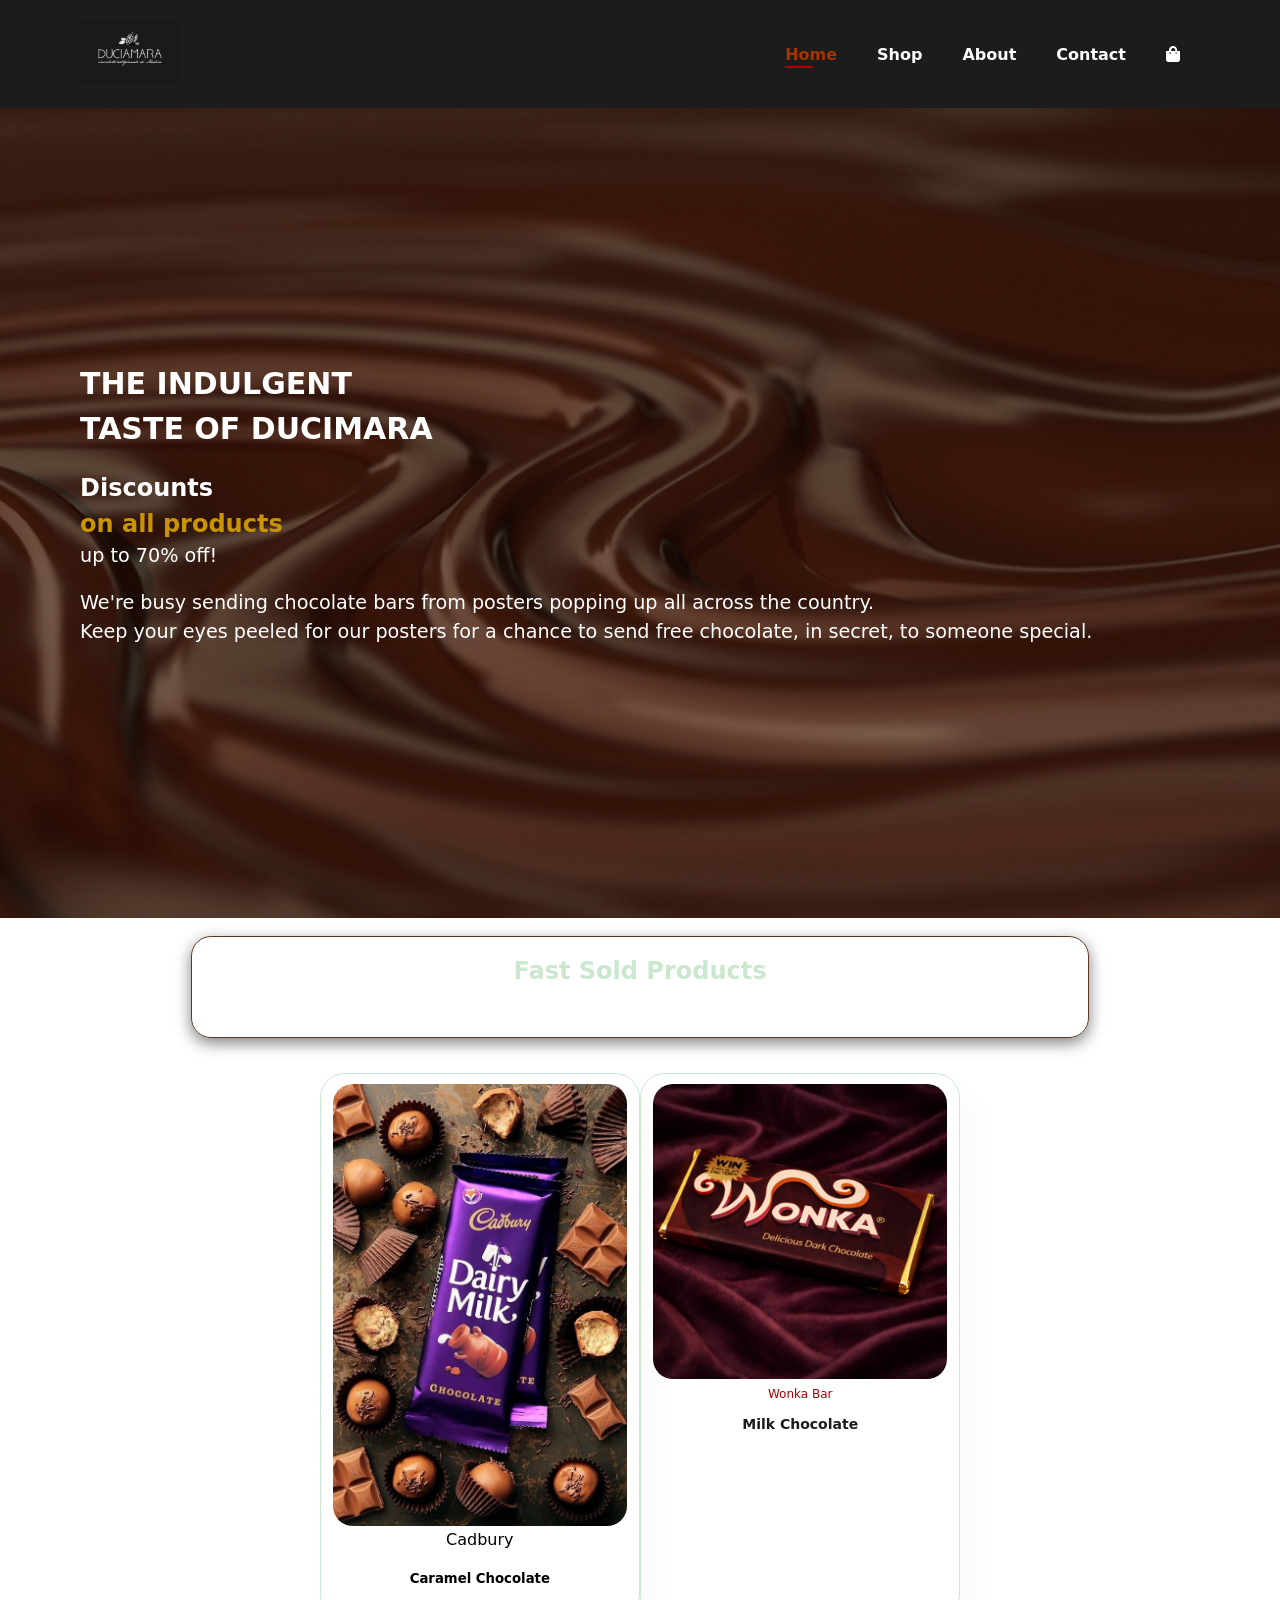
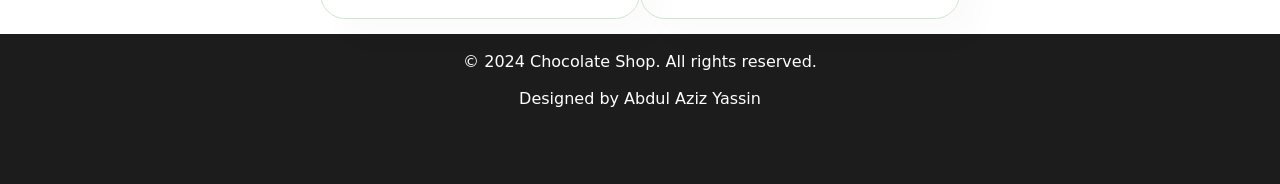
<file: index.html>
<!DOCTYPE html>

<html>
    <head>
        <meta charset="UTF-8">
        <meta http-equiv="X-UA-Compatible" content="IE=edge">
        <meta name="viewport" content="width=device-width, initial-scale=1.0">
        <title>My Chocolate Shop</title>
        <link rel="stylesheet" href="https://pro.fontawesome.com/releases/v5.10.0/css/all.css" />
        <link rel = "stylesheet" href= "ABDUL_AZIZ_YASSIN.css">

    </head>
    
    <body>
        <section id = "header">
            <a href="#"><img src="img/logo.jpg" class="logo" alt =""></a>
        

        <div>
            <ul id = "navbar">

                <li><a class = "active" href="index.html">Home</a></li>
                <li><a href="shop.html">Shop</a></li>
                <li><a href="about.html">About</a></li>
                <li><a href="contact.html">Contact</a></li>
                <li><a href="cart.html"><i class="fas fa-shopping-bag"></i></a></li>

            </ul>
        </div>
        </section>

        <section id = "paragraph">
            
            <h4>THE INDULGENT<br>
            TASTE OF DUCIMARA</h4><br>
            <h2>Discounts</h2>
            <h1>on all products</h1>
            <p> up to 70% off! </p> <br>
            <p>We're busy sending chocolate bars from posters popping up all across the country.<br>
            Keep your eyes peeled for our posters for a chance to send free chocolate, in secret, to someone special.</p> 
            <br>
            
        </section>
        <br>
        <section id = "product1" class = "section-p1">
            <div class ="video">
                <video autoplay muted loop src = "img/chocvid.mp4"></video>
            <h2>Fast Sold Products</h2>
            <p>End Year Sale</p>
            </div>
            <div class = "pro-container">
                <div class = "pro">
                    <img src = "img/product1.jpg">
                    <div class = "desc1">
                        <span>Cadbury</span>
                        <h5>Caramel Chocolate</h5>
                    </div>
                </div>
                <div class = "pro">
                    <img src = "img/product2.jpg">
                    <div class = "desc">
                        <span>Wonka Bar</span>
                        <h5>Milk Chocolate</h5>
                    </div>
                </div>
            </div>
        </section>

        <footer class = "section-p1">
            
             
            <div class ="copyright"><br>
                <p>&copy; 2024 Chocolate Shop. All rights reserved.</p><br>
                <p>Designed by Abdul Aziz Yassin</p>
            </div>
        </footer>
        
     <script src = "ABDUL_AZIZ_YASSIN.js"></script>
    </body>



</html>
</file>
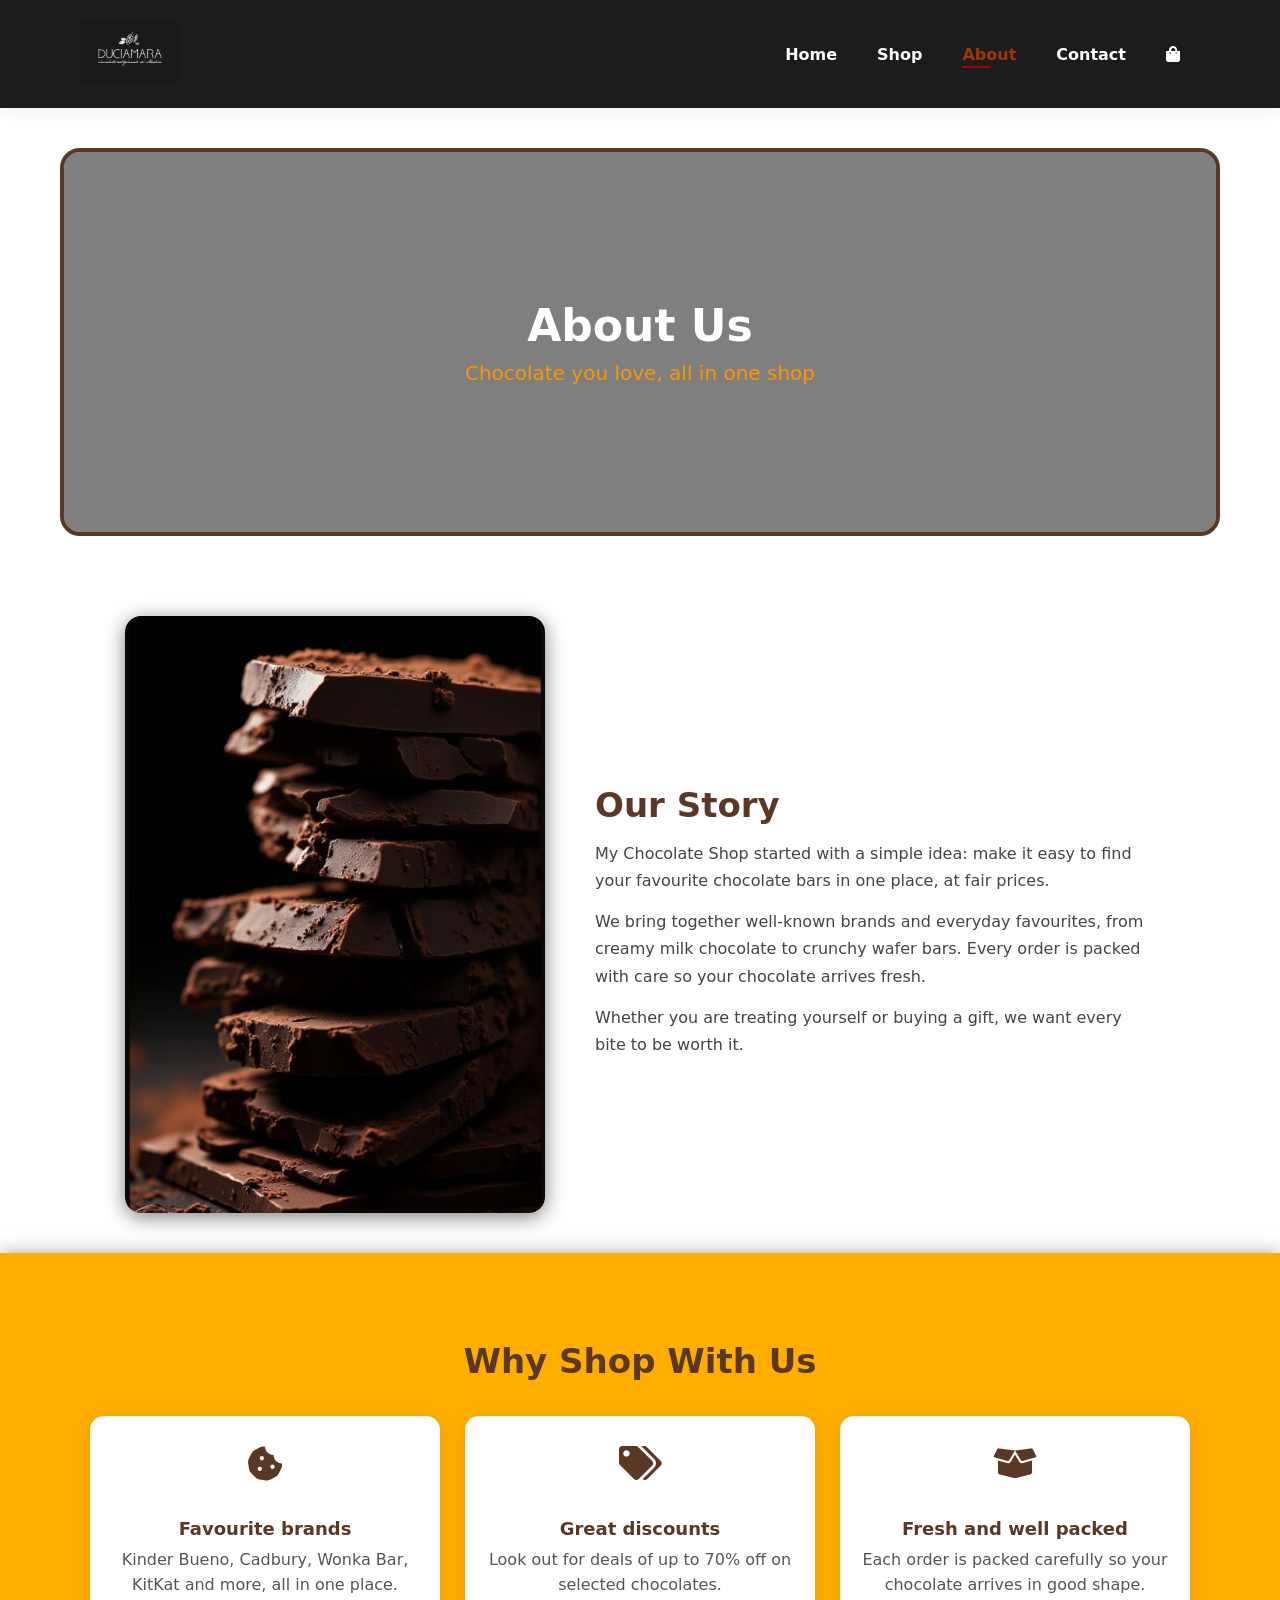
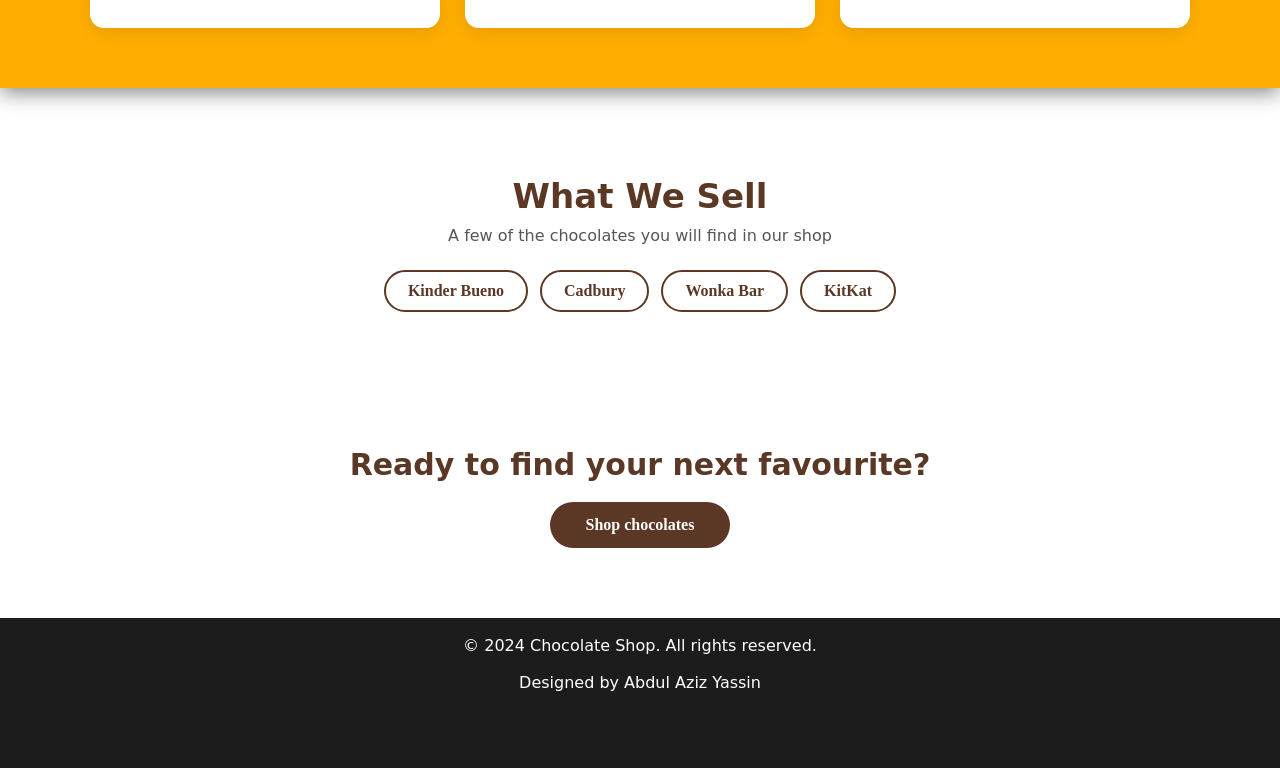
<file: about.html>
<!DOCTYPE html>

<html>
    <head>
        <meta charset="UTF-8">
        <meta http-equiv="X-UA-Compatible" content="IE=edge">
        <meta name="viewport" content="width=device-width, initial-scale=1.0">
        <title>My Chocolate Shop</title>
        <link rel="stylesheet" href="https://pro.fontawesome.com/releases/v5.10.0/css/all.css" />
        <link rel = "stylesheet" href= "ABDUL_AZIZ_YASSIN.css">

    </head>
    <body>
        <section id = "header">
            <a href="#"><img src="img/logo.jpg" class="logo" alt =""></a>
        <div>
            <ul id = "navbar">

                <li><a href="index.html">Home</a></li>
                <li><a href="shop.html">Shop</a></li>
                <li><a class = "active" href="about.html">About</a></li>
                <li><a href="contact.html">Contact</a></li>
                <li><a href="cart.html"><i class="fas fa-shopping-bag"></i></a></li>

            </ul>
        </div>
        </section>
        

    <section class="abthero">
        <video autoplay muted loop playsinline src="img/chocvid.mp4"></video>
        <div class="abthero-content">
            <h2>About Us</h2>
            <p>Chocolate you love, all in one shop</p>
        </div>
    </section>

    <section class="abtstory">
        <img src="img/about.jpg">
        <div class="abouttext">
            <h2>Our Story</h2>
            <p>My Chocolate Shop started with a simple idea: make it easy to find your favourite chocolate bars in one place, at fair prices.</p>
            <p>We bring together well-known brands and everyday favourites, from creamy milk chocolate to crunchy wafer bars. Every order is packed with care so your chocolate arrives fresh.</p>
            <p>Whether you are treating yourself or buying a gift, we want every bite to be worth it.</p>
        </div>
    </section>

    <section class="aboutwhy">
        <h2>Why Shop With Us</h2>
        <div class="aboutwhygrid">

            <div class="aboutwhyitem">
                <i class="fas fa-cookie-bite"></i>
                <h4>Favourite brands</h4>
                <p>Kinder Bueno, Cadbury, Wonka Bar, KitKat and more, all in one place.</p>

            </div>
            <div class="aboutwhyitem">

                <i class="fas fa-tags"></i>
                <h4>Great discounts</h4>
                <p>Look out for deals of up to 70% off on selected chocolates.</p>

            </div>
            <div class="aboutwhyitem">

                <i class="fas fa-box-open"></i>
                <h4>Fresh and well packed</h4>
                <p>Each order is packed carefully so your chocolate arrives in good shape.</p>

            </div>
        </div>
    </section>

    <section class="abtitems">

        <h2>What We Sell</h2>
        <p>A few of the chocolates you will find in our shop</p>

        <div class="list">
            <span>Kinder Bueno</span>
            <span>Cadbury</span>
            <span>Wonka Bar</span>
            <span>KitKat</span>
        </div>
    </section>

    <section class="abtshop">

        <h2>Ready to find your next favourite?</h2>
        <a href="shop.html">Shop chocolates</a>
        
    </section>

    <footer class = "section-p1">
            
             
            <div class ="copyright"><br>
                <p>&copy; 2024 Chocolate Shop. All rights reserved.</p><br>
                <p>Designed by Abdul Aziz Yassin</p>
            </div>
        </footer>
        
     <script src = "ABDUL_AZIZ_YASSIN.js"></script>
    </body>



</html>
</file>
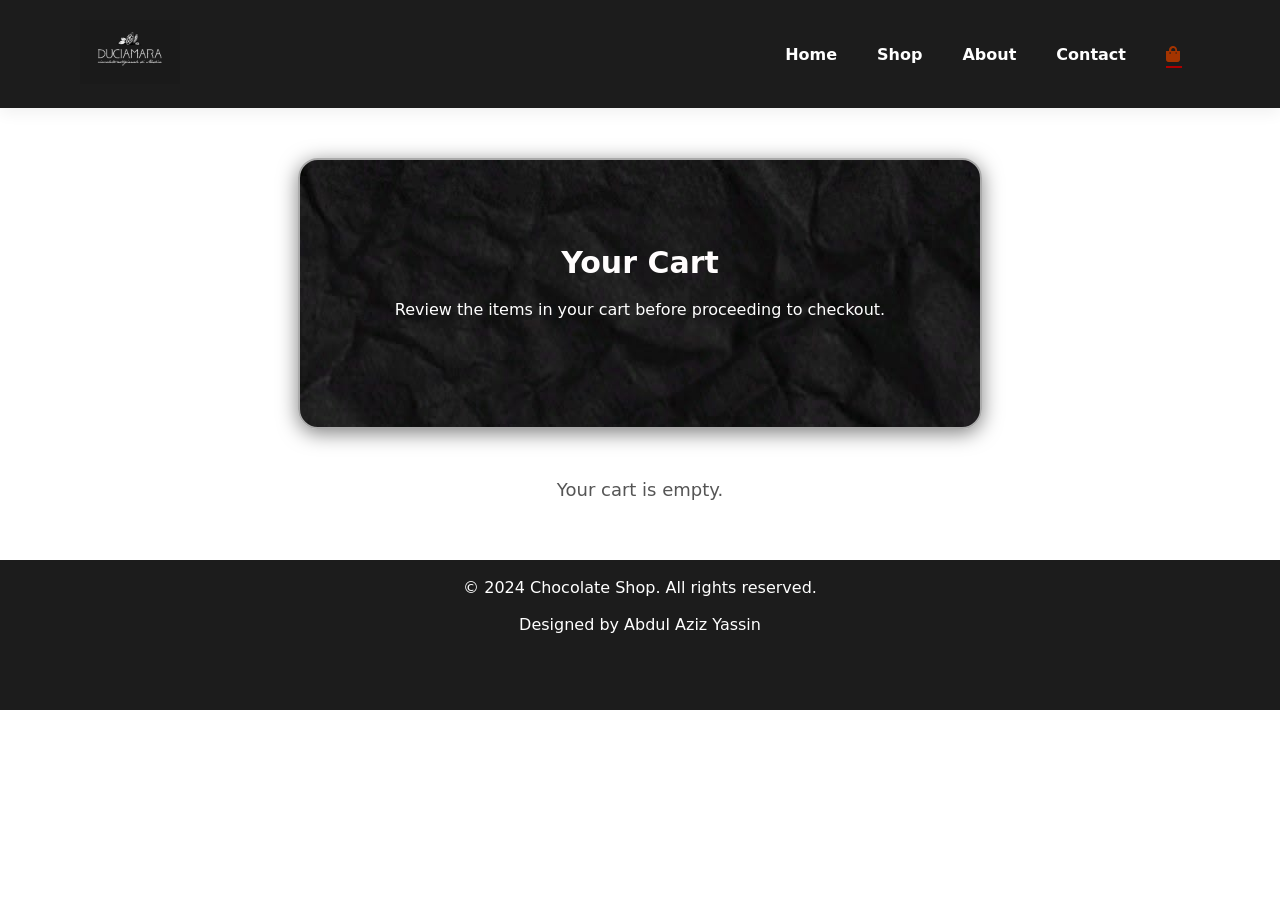
<file: cart.html>
<!DOCTYPE html>

<html>
    <head>
        <meta charset="UTF-8">
        <meta http-equiv="X-UA-Compatible" content="IE=edge">
        <meta name="viewport" content="width=device-width, initial-scale=1.0">
        <title>My Chocolate Shop</title>
        <link rel="stylesheet" href="https://pro.fontawesome.com/releases/v5.10.0/css/all.css" />
        <link rel = "stylesheet" href= "ABDUL_AZIZ_YASSIN.css">

    </head>
    <body>
        <section id = "header">
            <a href="#"><img src="img/logo.jpg" class="logo" alt =""></a>
        

        <div>
            <ul id = "navbar">

                <li><a href="index.html">Home</a></li>
                <li><a href="shop.html">Shop</a></li>
                <li><a href="about.html">About</a></li>
                <li><a href="contact.html">Contact</a></li>
                <li><a class = "active" href="cart.html"><i class="fas fa-shopping-bag"></i></a></li>

            </ul>
        </div>
        </section>

         <section class = "cartinfo">
            <h2>Your Cart</h2>
            <p>Review the items in your cart before proceeding to checkout.</p>
        <br>
        </section>
        <section class = "cartlist">
            <table class = "carttable">
                <thead>
                    <tr>
                        <th>Product</th>
                        <th>Name</th>
                        <th>Price</th>
                        <th>Remove</th>
                    </tr>
                </thead>
                <tbody id = "cart-list">

                </tbody>
            </table>

            <p id = "empty-text">Your cart is empty.</p>
            <h3 id = "cart-total">Total: RM0.00</h3>
        </section>
         <section class = "ordersummary" id = "order-summary">
            <h2>Customer Details</h2>

            <form id = "order-form">
                <label for = "cust-name">Name</label>
                <input type = "text" id = "cust-name" placeholder = "Enter your name" required>

                <label for = "cust-phone">Phone Number</label>
                <input type = "tel" id = "cust-phone" placeholder = "e.g. 012-3456789" required>

                <label for = "cust-address">Address</label>
                <textarea id = "cust-address" placeholder = "Enter your address" required></textarea>

                <p id = "form-error"></p>
                <button type = "submit">Submit</button>
            </form>

            <p id = "order-message"></p>
        </section>
    </body>
    <footer class = "section-p1">
            
             
            <div class ="copyright"><br>
                <p>&copy; 2024 Chocolate Shop. All rights reserved.</p><br>
                <p>Designed by Abdul Aziz Yassin</p>
            </div>
        </footer>
        
     <script src = "ABDUL_AZIZ_YASSIN.js"></script>
    </body>



</html>
</file>
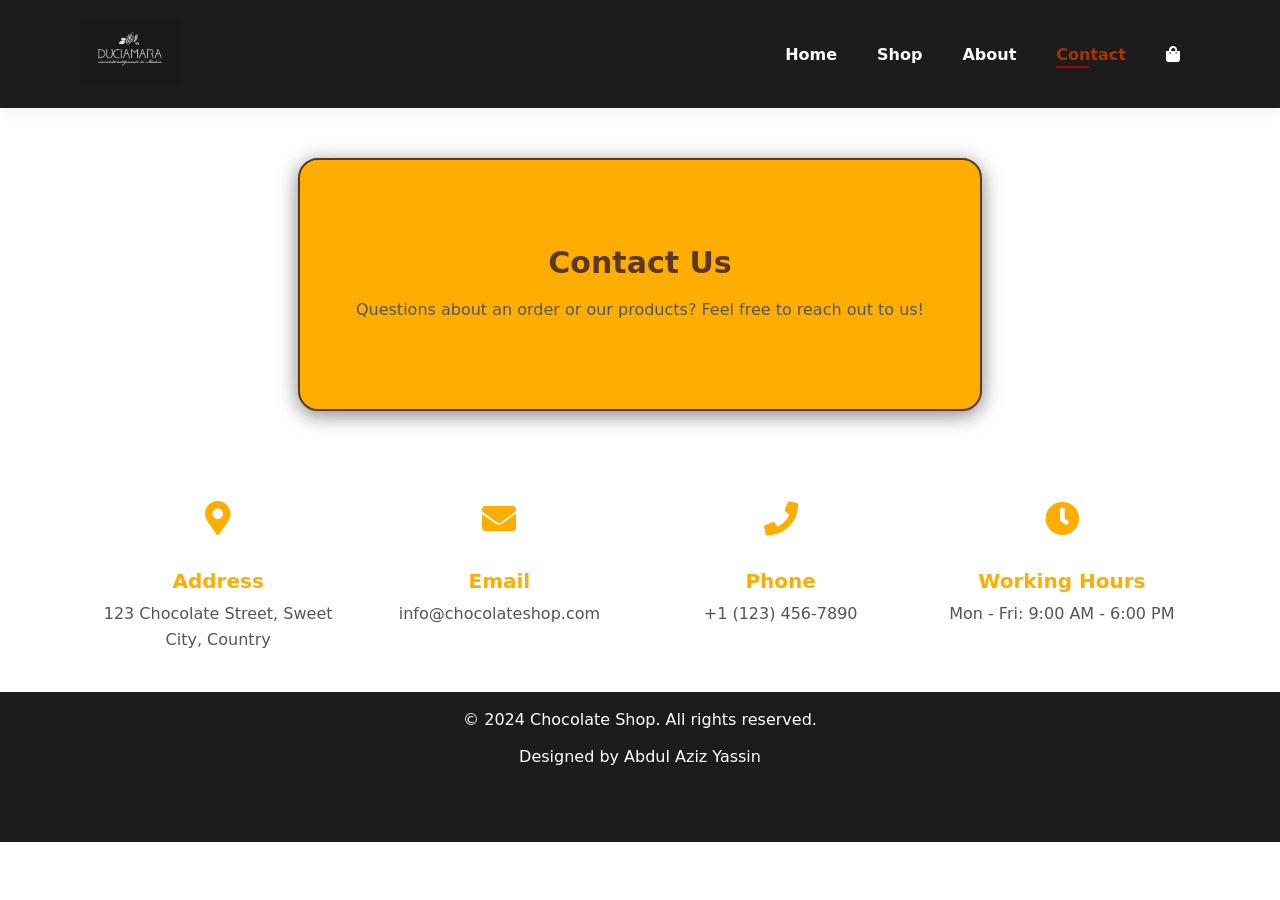
<file: contact.html>
<!DOCTYPE html>

<html>
    <head>
        <meta charset="UTF-8">
        <meta http-equiv="X-UA-Compatible" content="IE=edge">
        <meta name="viewport" content="width=device-width, initial-scale=1.0">
        <title>My Chocolate Shop</title>
        <link rel="stylesheet" href="https://pro.fontawesome.com/releases/v5.10.0/css/all.css" />
        <link rel = "stylesheet" href= "ABDUL_AZIZ_YASSIN.css">

    </head>
    <body>
        <section id = "header">
            <a href="#"><img src="img/logo.jpg" class="logo" alt =""></a>
        

        <div>
            <ul id = "navbar">

                <li><a href="index.html">Home</a></li>
                <li><a href="shop.html">Shop</a></li>
                <li><a href="about.html">About</a></li>
                <li><a class = "active"href="contact.html">Contact</a></li>
                <li><a href="cart.html"><i class="fas fa-shopping-bag"></i></a></li>

            </ul>
        </div>
        </section>

        <section class = "ctcus">
            <h2>Contact Us</h2>
            <p>Questions about an order or our products? Feel free to reach out to us!</p>
        </section>

        <section class = "ctcinfo">
            
            <div class = "ctcinfo1">
                <i class="fas fa-map-marker-alt"></i>
                <h3>Address</h3>
                <p>123 Chocolate Street, Sweet City, Country</p>
            </div>
            <div class = "ctcinfo1">
                <i class="fas fa-envelope"></i>
                <h3>Email</h3>
                <p>info@chocolateshop.com</p>
            </div>
            <div class = "ctcinfo1">
                <i class="fas fa-phone"></i>
                <h3>Phone</h3>
                <p>+1 (123) 456-7890</p>
            </div>
            <div class = "ctcinfo1">
                <i class="fas fa-clock"></i>
                <h3>Working Hours</h3>
                <p>Mon - Fri: 9:00 AM - 6:00 PM</p>
            </div>
        </section>
    </body>
    <footer class = "section-p1">
            
             
            <div class ="copyright"><br>
                <p>&copy; 2024 Chocolate Shop. All rights reserved.</p><br>
                <p>Designed by Abdul Aziz Yassin</p>
            </div>
        </footer>
        
     <script src = "ABDUL_AZIZ_YASSIN.js"></script>
    </body>



</html>
</file>
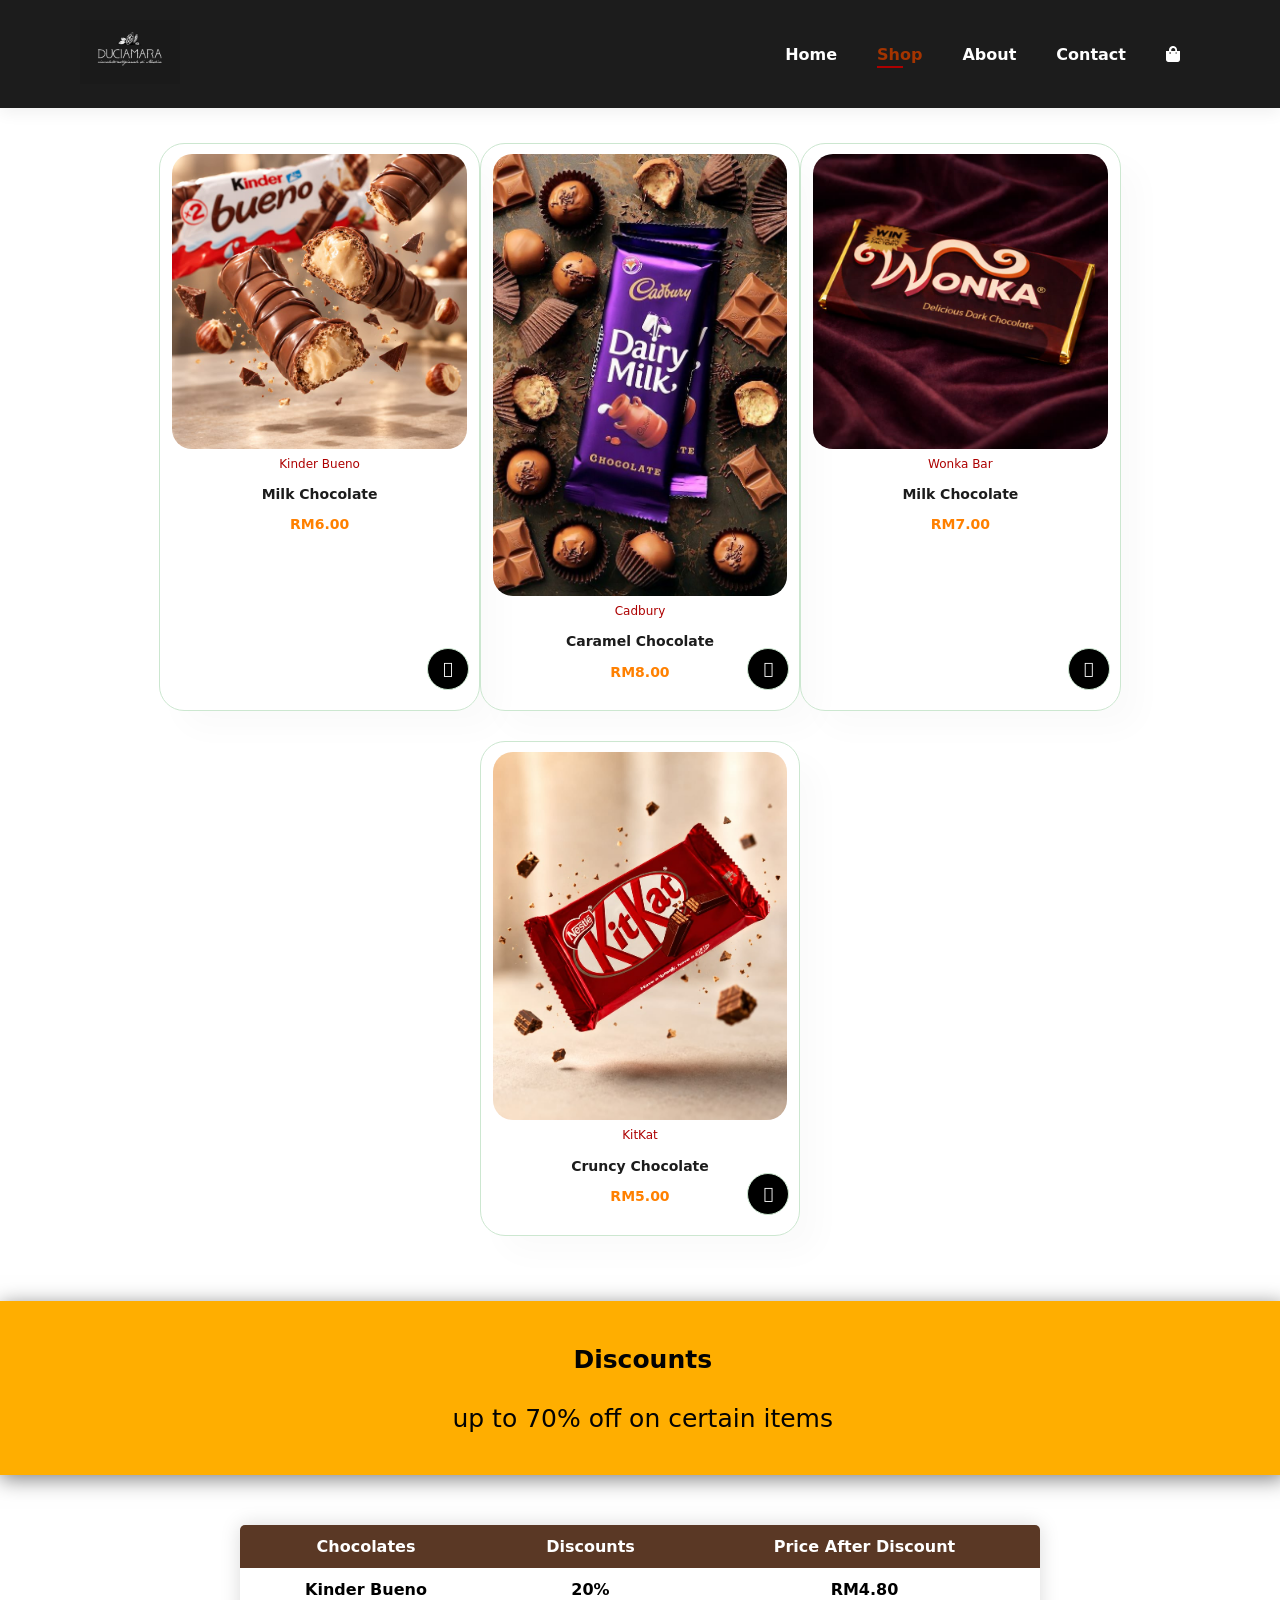
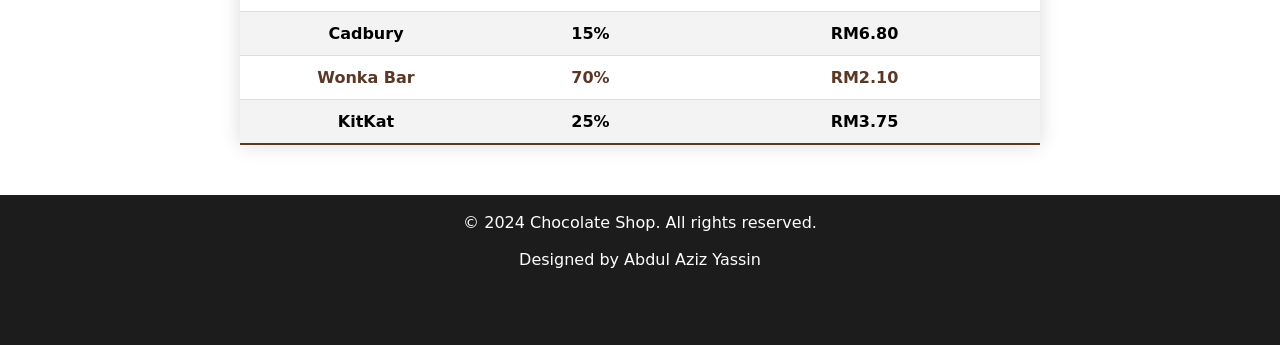
<file: shop.html>
<!DOCTYPE html>

<html>
    <head>
        <meta charset="UTF-8">
        <meta http-equiv="X-UA-Compatible" content="IE=edge">
        <meta name="viewport" content="width=device-width, initial-scale=1.0">
        <title>My Chocolate Shop</title>
        <link rel="stylesheet" href="https://pro.fontawesome.com/releases/v5.10.0/css/all.css" />
        <link rel = "stylesheet" href= "ABDUL_AZIZ_YASSIN.css">

    </head>
    <body>
        <section id = "header">
            <a href="#"><img src="img/logo.jpg" class="logo" alt =""></a>
        

        <div>
            <ul id = "navbar">

                <li><a href="index.html">Home</a></li>
                <li><a class = "active" href="shop.html">Shop</a></li>
                <li><a href="about.html">About</a></li>
                <li><a href="contact.html">Contact</a></li>
                <li><a href="cart.html"><i class="fas fa-shopping-bag"></i></a></li>

            </ul>
        </div>
        </section>
        <section id = "product1" class = "section-p1">
            <div class = "pro-container">
                <div class = "pro">
                    <img src = "img/feature1.jpg">
                    <div class = "desc">
                        <span>Kinder Bueno</span>
                        <h5>Milk Chocolate</h5>
                        <h4>RM6.00</h4>
                    </div>
                    <a href = "cart.html"><i class = "fal fa-shopping-cart cart"></i></a>
                </div>
                <div class = "pro">
                    <img src = "img/product1.jpg">
                    <div class = "desc">
                        <span>Cadbury</span>
                        <h5>Caramel Chocolate</h5>
                        <h4>RM8.00</h4>
                    </div>
                    <a href = "cart.html"><i class = "fal fa-shopping-cart cart"></i></a>
                </div>
                <div class = "pro">
                    <img src = "img/product2.jpg">
                    <div class = "desc">
                        <span>Wonka Bar</span>
                        <h5>Milk Chocolate</h5>
                        <h4>RM7.00</h4>
                    </div>
                    <a href = "cart.html"><i class = "fal fa-shopping-cart cart"></i></a>
                </div>
                <div class = "pro">
                    <img src = "img/product3.jpg">
                    <div class = "desc">
                        <span>KitKat</span>
                        <h5>Cruncy Chocolate</h5>
                        <h4>RM5.00</h4>
                    </div>
                    <a href = "cart.html"><i class = "fal fa-shopping-cart cart"></i></a>
                </div>
            </div>
        </section>
        <section>
            <div id = "discount">
                <h2>Discounts</h2>
                <p>up to 70% off on certain items</p><br>
            </div>
        </section>
        <style>
            .table {
                border-collapse: collapse;
                margin: 50px auto;
                width: 100%;
                max-width: 800px; 
                border-radius: 5px 5px 0 0;
                overflow: hidden;
                box-shadow: 0 0 20px rgba(0, 0, 0, 0.15);
                justify-content: center;   
                padding: 0 20px 60px;
                text-align: center;
                height: auto;
                font-family: system-ui, -apple-system, BlinkMacSystemFont, 'Segoe UI', Roboto, Oxygen, Ubuntu, Cantarell, 'Open Sans', 'Helvetica Neue', sans-serif;
                font-size: 16px;
                font-weight: 600;

            }
            .table thead tr {
                background-color: #5a3825;
                color:#ffffff;
                text-align: center;
                font-weight: bold;

            }

            .table th, .table td {
                padding: 12px 15px;
                text-align: center;
            }
            .table tbody tr {
                border-bottom: 1px solid #dddddd;

            }
            .table tbody tr:nth-of-type(even) {
                background-color: #f3f3f3;
            }
            .table tbody tr:last-of-type {
                border-bottom: 2px solid #5a3825;
            }
            .table tbody tr.active-row {
                font-weight: bold;
                color: #5a3825;
            }
        </style>
    <table class = "table">
        <thead>
            <tr>
                <th>Chocolates </th>
                <th>Discounts </th>
                <th>Price After Discount </th>
                
            </tr>
        </thead>
        <tbody>
            <tr>
                <td>Kinder Bueno</td>
                <td>20%</td>
                <td>RM4.80</td>
                
            </tr>
            <tr>
                <td>Cadbury</td>
                <td>15%</td>
                <td>RM6.80</td>
                
            </tr>
            <tr class = "active-row">
                <td>Wonka Bar</td>
                <td>70%</td>
                <td>RM2.10</td>
                
            </tr>
            <tr>
                <td>KitKat</td>
                <td>25%</td>
                <td>RM3.75</td>
                
            </tr>
        </tbody>
    </table>

    
        <footer class = "section-p1">
            
             
            <div class ="copyright"><br>
                <p>&copy; 2024 Chocolate Shop. All rights reserved.</p><br>
                <p>Designed by Abdul Aziz Yassin</p>
            </div>
        </footer>
        
     <script src = "ABDUL_AZIZ_YASSIN.js"></script>
    </body>

</html>
</file>
<file: ABDUL_AZIZ_YASSIN.css>
h1, h2, h3, h4, h5, h6, p{
    font-family: system-ui, -apple-system, BlinkMacSystemFont, 'Segoe UI', Roboto, Oxygen, Ubuntu, Cantarell, 'Open Sans', 'Helvetica Neue', sans-serif;
}

body {
    margin: 0;
    padding: 0;
    width: 100%;
}

.logo {
    width: 100px;
    height: auto;
    
}



#header {
    display: flex;
    align-items: center;
    justify-content: space-between;
    padding: 20px 80px;
    background-color: rgb(28, 28, 28);
    background-size: auto;
    box-shadow: 0 5px 15px rgba(0,0,0,0.06);
    z-index: 999;
    position: sticky;
    top: 0;
    left: 0;
}

#navbar {
    display: flex;
    align-items: center;
    justify-content: center;
    list-style: none;
    margin: 0;
    padding: 0;
    font-family: system-ui, -apple-system, BlinkMacSystemFont, 'Segoe UI', Roboto, Oxygen, Ubuntu, Cantarell, 'Open Sans', 'Helvetica Neue', sans-serif;

}

#navbar li {
    list-style:none;
    padding: 0 20px;
    position: relative;
}

#navbar li a{
    text-decoration: none;
    font-size: 16px;
    font-weight: 600;
    color: #ffffff;
    transition: 0.3s ease;
}

#navbar li a:hover,
#navbar li a.active {
    color: rgb(164, 52, 0);
}

#navbar li a.active::after,
#navbar li a:hover::after {
    content: "";
    width: 30%;
    height: 2px;
    background-color: rgb(173, 0, 0);
    position: absolute;
    bottom: -4px;
    left: 20px;
}

#paragraph {
    background-image: url("img/choc2.jpg");
    height: 90vh;
    width: 89.5%;
    background-size: cover;
    background-position: top 25% right 0;
    padding: 0 80px;
    color:#ffffff;
    display: flex;
    flex-direction: column;
    align-items: flex-start;
    justify-content: center;
    font-family: system-ui, -apple-system, BlinkMacSystemFont, 'Segoe UI', Roboto, Oxygen, Ubuntu, Cantarell, 'Open Sans', 'Helvetica Neue', sans-serif;
    

}


#paragraph h4 {
    font-size: 30px;
    color: #ffffff;
    margin: 0;
    line-height: 1.5;
}

#paragraph h1 {
    color: rgb(202, 148, 0);
    margin: 0;
    line-height: 1.5;
}

#paragraph h2 {
    color: #ffffff;
    padding-right: 30px;
    margin: 0;
    line-height: 1.5;
}

#paragraph p {
    margin: 0;
    color: #ffffff;
    font-size: 1.2rem;
    line-height: 1.5;
}

#product1 {
    text-align: center;
    font-family: system-ui, -apple-system, BlinkMacSystemFont, 'Segoe UI', Roboto, Oxygen, Ubuntu, Cantarell, 'Open Sans', 'Helvetica Neue', sans-serif;

}

#product1 .pro-container {
    display: flex;
    flex-wrap: wrap;
    justify-content: center;
    padding-top: 20px;

}

#product1 .pro{
    width:23%;
    min-width: 250px;
    padding: 10px 12px;
    border: 1px solid #cce7d0;
    border-radius: 25px;
    cursor: pointer;
    box-shadow: 20px 20px 30px rgba(0, 0, 0, 0.02);
    margin: 15px 0;
    transition: 0.2s ease;
    position: relative;
}

#product1 .pro img{
    width: 100%;
    border-radius: 20px;
}

#product1 .pro:hover{
    box-shadow: 0 5px 15px rgba(0,0,0,0.06);
    transform: translateY(-5px);
    transition: 0.2s ease;
}

#product1 .pro .desc{
    text-align:center;
    padding: 10px 0;
    line-height: 0;

}

#product1 .pro .desc span{
    color: rgb(173, 0, 0);
    font-size: 12px;
}

#product1 .pro .desc h5{
    font-size: 14px;
    color: rgb(28, 28, 28);
    padding-top: 7px;
}

#product1 .pro .desc{
    font-size: 14px;
    color: rgb(255, 145, 1);
}

#product1 .pro .desc h4{
    font-size: 14px;
    color: rgb(255, 128, 0);
    padding-top: 7px;
    font-weight: 700;
}

#product1 .pro .cart{
    width: 40px;
    height: 40px;
    line-height: 40px;
    border-radius: 50px;
    background-color: rgb(0, 0, 0);
    font-weight: 500;
    color: #ffffff;
    border: 1px solid #cce7d0;
    position: absolute;
    bottom: 20px;
    right: 10px;
}

#product .pro .section-p1 ,h2,p{
    color:#cce7d0
}

.video {
    position: relative;
    isolation: isolate;          
    width: 70%;
    max-width: 1000px;
    height: 100px;
    margin: 0 auto;
    border: 1px solid #5a3825;
    border-radius: 20px;
    box-shadow: 0 5px 15px rgba(0,0,0,0.5);
    overflow: hidden;
}

.video video {
    position: absolute;
    inset: 0;
    width: 100%;
    height: 100%;
    object-fit: cover;
    z-index: -2;
}

.video::before {
    position: absolute;
    inset: 0;
    background: rgba(0, 0, 0, 0.45);
    z-index: -1;
}

.video-content {
    position: relative;
    z-index: 1;
    height: 100%;
    display: flex;
    flex-direction: column;
    justify-content: center;
    align-items: center;
    text-align: center;
}

.video-content h2, p {
    color: #ffffff ;      
    margin: 0;
}

.video-content h2 {
    font-size: 48px;
}

.video-content p {
    font-size: 22px;
    margin-top: 10px;
}

footer {
    display: flex;
    justify-content: space-between;
    flex-wrap: wrap;
    width: 100%;
    height: 150px;
    background-color: rgb(28, 28, 28);
    color: #ffffff;

}

footer .logo {
    margin-bottom: 30px;
}

footer .copyright {
    width: 100%;
    color: #ffffff;
    text-align: center;
}

#discount h2, #discount p {
    color: #030303;
    font-size: 25px;
    gap: 10px;
    line-height: 1.5;

}
#discount {
    background-color: rgb(255, 174, 0);
    width: 97.3%;
    height: auto;
    justify-content: center;
    text-align: center;
    padding: 20px;
    margin: 50px auto;
    margin-bottom: 40px;
    box-shadow: 0 4px 20px rgba(0, 0, 0, 0.5);
}

.abthero {
    position: relative;
    isolation: isolate;
    width: 90%;
    max-width: 1200px;
    height: 380px;
    margin: 40px auto;
    border: 4px solid #5a3825;
    border-radius: 20px;
    overflow: hidden;
}

.abthero video {
    position: absolute;
    inset: 0;
    width: 100%;
    height: 100%;
    object-fit: cover;
    z-index: -2;
}
.abthero::before {
    content: "";
    position: absolute;
    inset: 0;
    background: rgba(0, 0, 0, 0.5);
    z-index: -1;
}
.abthero-content {
    height: 100%;
    display: flex;
    flex-direction: column;
    justify-content: center;
    align-items: center;
    text-align: center;
    padding: 0 20px;
}
.abthero-content h2 {
    color: #fff;
    font-size: 44px;
    margin: 0;
}
.abthero-content p {
    color: #ff9500;
    font-size: 20px;
    margin-top: 10px;
}
.abtstory {
    display: flex;
    align-items: center;
    justify-content: center;
    gap: 50px;
    max-width: 1100px;
    margin: 0 auto;
    padding: 40px 20px;
}
.abtstory img {
    width: 100%;
    max-width: 420px;
    border-radius: 16px;
    box-shadow: 0 4px 20px rgba(0, 0, 0, 0.5);
}
.abouttext {
    flex: 1;
    max-width: 560px;
}
.abouttext h2 {
    font-size: 34px;
    color: #5a3825;
    margin-bottom: 15px;
}
.abouttext p {
    line-height: 1.7;
    color: #444;
    margin-bottom: 14px;
}
.aboutwhy {
    background-color: rgb(255, 174, 0);
    padding: 60px 20px;
    text-align: center;
    box-shadow: 0 4px 20px rgba(0, 0, 0, 0.5);
}
.aboutwhy h2 {
    font-size: 34px;
    color: #5a3825;
    margin-bottom: 35px;
}
.aboutwhygrid {
    display: flex;
    justify-content: center;
    flex-wrap: wrap;
    gap: 25px;
    max-width: 1100px;
    margin: 0 auto;
}
.aboutwhyitem {
    flex: 1;
    min-width: 240px;
    max-width: 330px;
    background: #fff;
    padding: 30px 22px;
    border-radius: 14px;
    box-shadow: 0 4px 15px rgba(90, 56, 37, 0.15);
}
.aboutwhyitem i {
    font-size: 34px;
    color: #5a3825;
    
    margin-bottom: 14px;
}
.aboutwhyitem h4 {
    font-size: 18px;
    color: #5a3825;
    margin-bottom: 8px;
}
.aboutwhyitem p {
    line-height: 1.6;
    color: #555;
}
.abtitems {
    text-align: center;
    padding: 60px 20px;
}
.abtitems h2 {
    font-size: 34px;
    color: #5a3825;
    margin-bottom: 10px;
}
.abtitems > p {
    color: #555;
    margin-bottom: 25px;
}
.list {
    display: flex;
    justify-content: center;
    flex-wrap: wrap;
    gap: 12px;
}
.list span {
    padding: 10px 22px;
    border: 2px solid #5a3825;
    border-radius: 30px;
    color: #5a3825;
    font-weight: 600;
}
.abtshop {
    text-align: center;
    padding: 50px 20px 70px;
}
.abtshop h2 {
    font-size: 30px;
    color: #5a3825;
    margin-bottom: 20px;
}
.abtshop a {
    display: inline-block;
    background: #5a3825;
    color: #fff;
    padding: 14px 36px;
    border-radius: 30px;
    text-decoration: none;
    font-weight: 600;
    transition: 0.2s;
}
.abtshop a:hover {
    background: #3d2417;
}

.copyright {
    text-align: center;
}
.ctcus {
    text-align: center;
    background-color: rgb(255, 174, 0);
    padding: 60px 20px;
    margin: 50px 40px;
    margin-left: auto;
    margin-right: auto;
    width: 50%;
    height: auto;
    border: 2px solid #5a3825;
    border-radius: 20px;
    justify-content: center;
    align-items: center;
    box-shadow: 0 4px 20px rgba(0, 0, 0, 0.5);
}
.ctcus h2{
    color: #5a3825;
    font-size: 30px;
    margin-bottom: 20px;
}

.ctcus p{
    color: #555;
    font-size: 16px;
    margin-bottom: 30px;
}

.ctcinfo {
    display: flex;
    justify-content: center;
    flex-wrap: wrap;
    gap: 25px;
    max-width: 1100px;
    margin: 0 auto;
    padding: 40px 20px;
}

.ctcinfo1 {
    flex: 1;
    min-width: 240px;
    max-width: 330px;
    text-align: center;
}

.ctcinfo1 i {
    font-size: 34px;
    color: rgb(255, 174, 0);
    margin-bottom: 14px;
}

.ctcinfo1 h3 {
    font-size: 20px;
    color: rgb(255, 174, 0);
    margin-bottom: 8px;
}

.ctcinfo1 p {
    line-height: 1.6;
    color: #555;
}

.cartinfo {
    text-align: center;
    background-image: url("img/cartbg.jpg");
    padding: 60px 20px;
    margin: 50px 40px;
    margin-left: auto;
    margin-right: auto;
    width: 50%;
    height: auto;
    border: 2px solid #aaaaaa;
    border-radius: 20px;
    justify-content: center;
    align-items: center;
    box-shadow: 0 4px 20px rgba(0, 0, 0, 0.5);
}
.cartinfo h2{
    color: #fffdfd;
    font-size: 30px;
    margin-bottom: 20px;
}

.cartinfo p{
    color: #ffffff;
    font-size: 16px;
    margin-bottom: 30px;
}

.cartlist {
    max-width: 800px;
    margin: 0 auto;
    padding: 0 20px 60px;
    text-align: center;
}

.carttable {
    width: 100%;
    border-collapse: collapse;
    box-shadow: 0 0 20px rgba(0, 0, 0, 0.15);
}

.carttable th {
    background-color: #5a3825;
    color: #ffffff;
    padding: 12px 15px;
}

.carttable td {
    padding: 12px 15px;
    border-bottom: 1px solid #dddddd;
    color: #000000;
}

.carttable button {
    background-color: #5a3825;
    color: #ffffff;
    border: none;
    padding: 8px 14px;
    border-radius: 5px;
    cursor: pointer;
}

#empty-text {
    color: #555555;
    font-size: 18px;
}

#cart-total {
    color: #5a3825;
    font-size: 24px;
    margin-top: 25px;
}
.ordersummary {
    max-width: 500px;
    margin: 0 auto 60px;
    padding: 30px;
    background-color: #faf3ee;
    border-radius: 14px;
    box-shadow: 0 4px 15px rgba(90, 56, 37, 0.15);
}

.ordersummary h2 {
    color: #5a3825;
    text-align: center;
    margin: 0 0 20px;
}

.ordersummary label {
    display: block;
    color: #5a3825;
    font-weight: 600;
    margin-bottom: 6px;
}

.ordersummary input,
.ordersummary textarea {
    width: 100%;
    box-sizing: border-box;
    padding: 12px 14px;
    margin-bottom: 18px;
    border: 1px solid #d9c3b4;
    border-radius: 8px;
    font-size: 15px;
    font-family: system-ui, -apple-system, 'Segoe UI', Roboto, sans-serif;
}

.ordersummary textarea {
    height: 100px;
    resize: vertical;
}

.ordersummary button {
    width: 100%;
    background-color: #5a3825;
    color: #ffffff;
    border: none;
    padding: 14px;
    border-radius: 30px;
    font-size: 16px;
    font-weight: 600;
    cursor: pointer;
}

.ordersummary button:hover {
    background-color: #3d2417;
}

#form-error {
    color: #b3261e;
    margin: 0 0 12px;
}

#order-message {
    color: #2e7d32;
    font-size: 18px;
    font-weight: 600;
    text-align: center;
    margin: 0;
}
</file>
